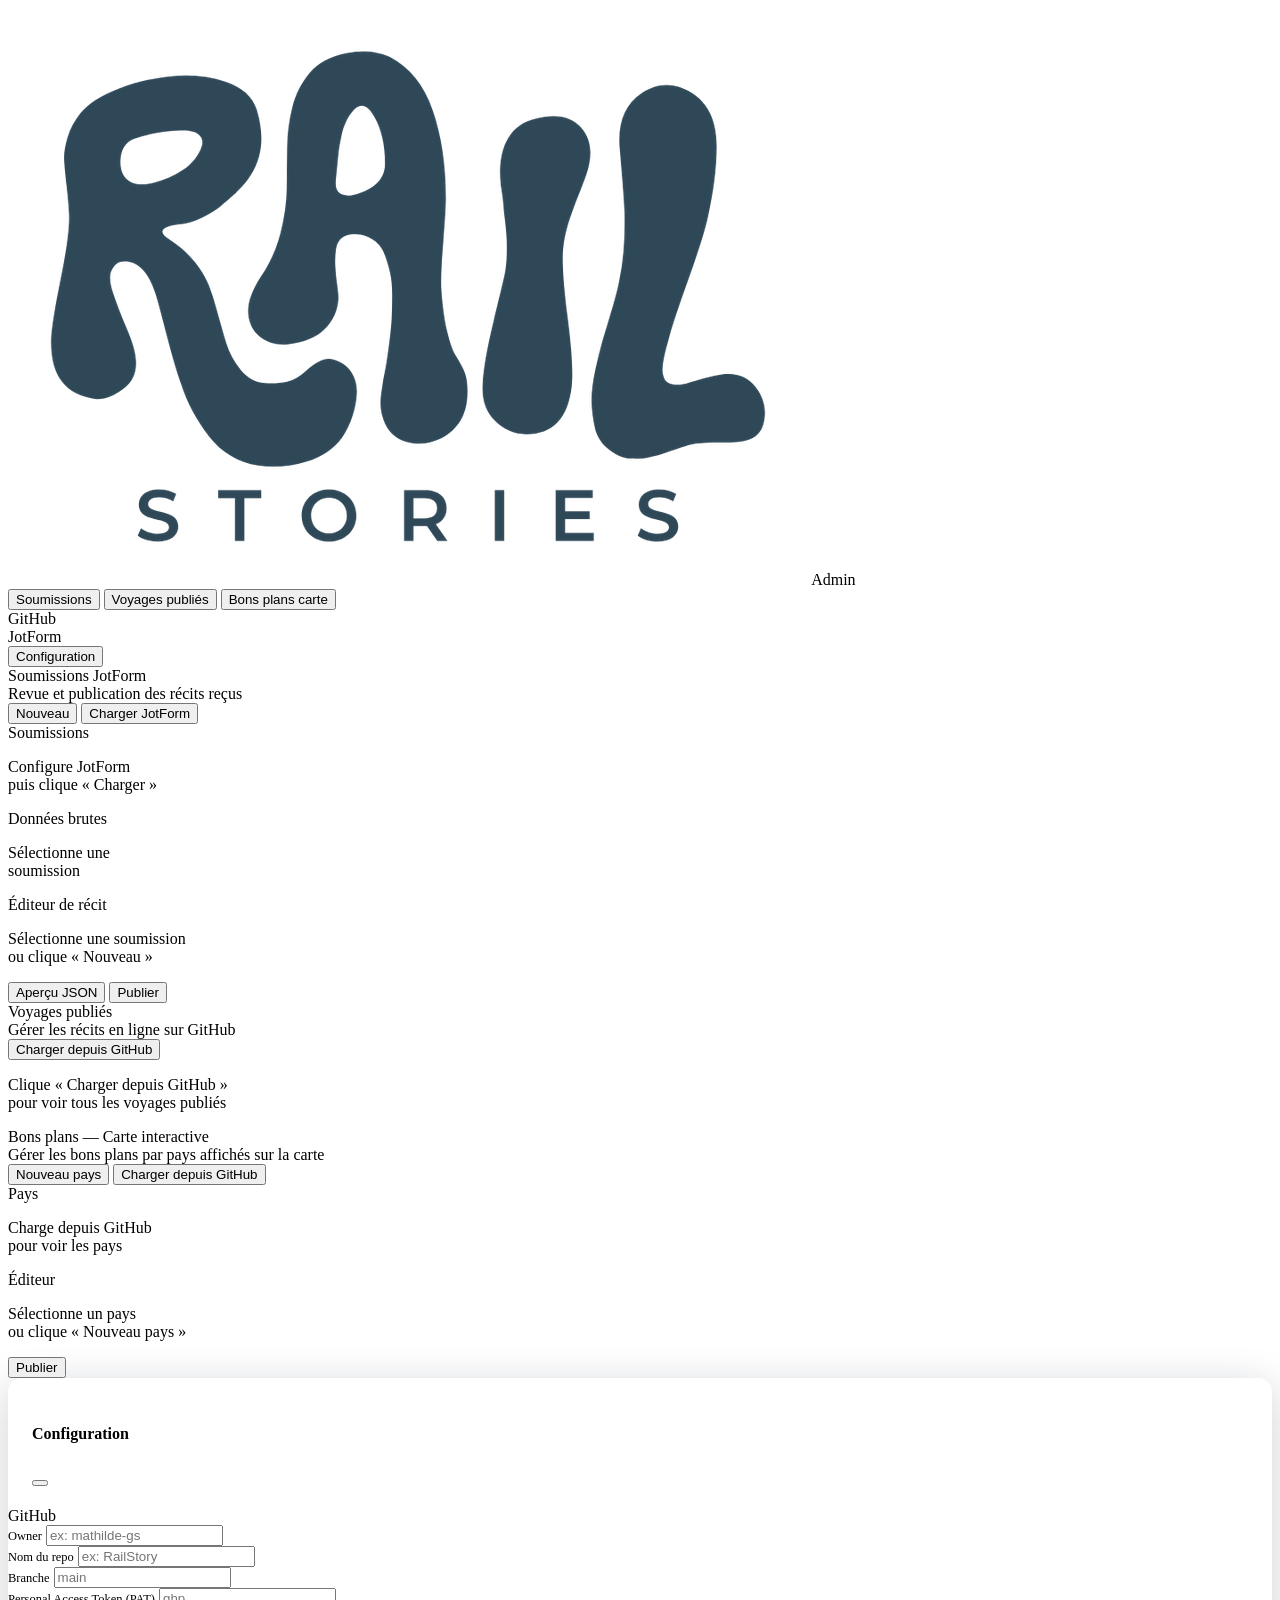
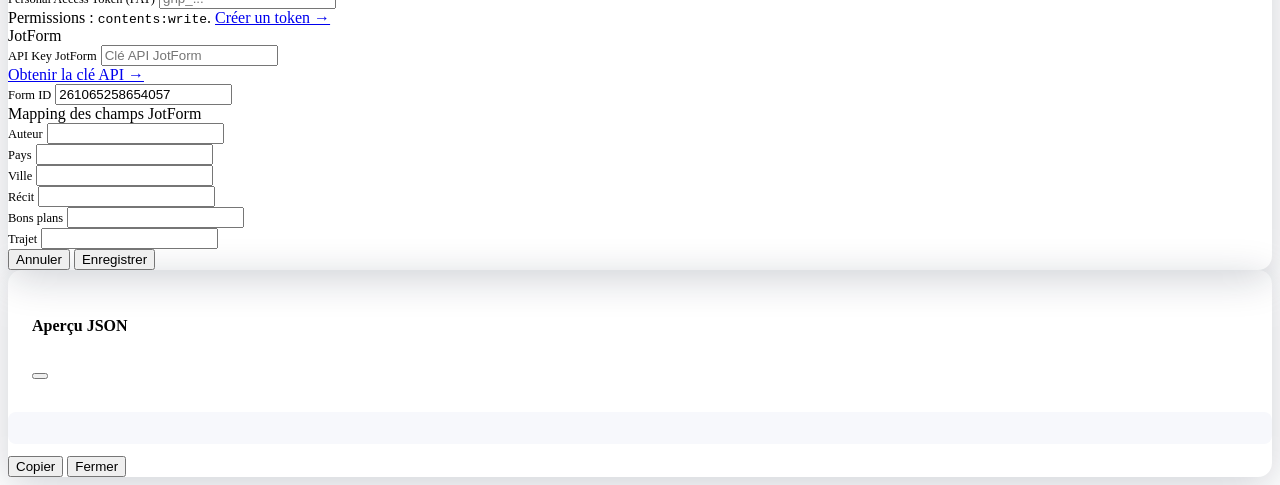
<file: admin.html>
<!DOCTYPE html>
<html lang="fr">
<head>
  <meta charset="UTF-8" />
  <meta name="viewport" content="width=device-width, initial-scale=1.0" />
  <script>
    (function() {
      const HASH = '5f51967664c781a6d0b91a5c40d7a5bd313960a070b3fde20783b32b8f7fb2fe';
      async function check() {
        if (sessionStorage.getItem('rs_admin_ok') === '1') return;
        const pwd = prompt('Mot de passe :');
        if (!pwd) { document.documentElement.innerHTML = ''; return; }
        const buf = await crypto.subtle.digest('SHA-256', new TextEncoder().encode(pwd));
        const hash = Array.from(new Uint8Array(buf)).map(b => b.toString(16).padStart(2,'0')).join('');
        if (hash === HASH) {
          sessionStorage.setItem('rs_admin_ok', '1');
        } else {
          document.documentElement.innerHTML = '<body style="font-family:sans-serif;text-align:center;padding:4rem"><h2>Accès refusé</h2></body>';
        }
      }
      check();
    })();
  </script>
  <title>Rail Stories — Admin</title>
  <link rel="icon" type="image/x-icon" href="favicon.ico" />
  <link rel="icon" type="image/png" sizes="32x32" href="favicon-32x32.png" />
  <link href="https://cdn.jsdelivr.net/npm/bootstrap@5.3.3/dist/css/bootstrap.min.css" rel="stylesheet" />
  <link href="https://cdn.jsdelivr.net/npm/bootstrap-icons@1.11.3/font/bootstrap-icons.min.css" rel="stylesheet" />
  <style>
    :root {
      --sidebar-w: 230px;
      --sidebar-bg: #0f1a30;
      --accent: #10318f;
      --accent-hover: #0d2676;
      --accent-light: #eef2ff;
      --navy: #1c2d52;
      --border: #e8eaf2;
      --bg: #f2f4f9;
      --text: #1c2d52;
      --muted: #7a84a0;
      --panel-shadow: 0 1px 2px rgba(15,26,48,0.06), 0 4px 16px rgba(15,26,48,0.07);
    }

    *, *::before, *::after { box-sizing: border-box; }
    html, body { height: 100%; margin: 0; padding: 0; overflow: hidden; }
    body { display: flex; font-family: -apple-system, BlinkMacSystemFont, 'Segoe UI', system-ui, sans-serif; font-size: 0.875rem; background: var(--bg); color: var(--text); }

    /* ── SIDEBAR ── */
    .rs-sidebar {
      width: var(--sidebar-w);
      flex-shrink: 0;
      background: var(--sidebar-bg);
      display: flex;
      flex-direction: column;
      overflow: hidden;
    }
    .rs-sidebar-logo {
      padding: 1.25rem 1.25rem 1.1rem;
      display: flex;
      align-items: center;
      gap: 0.6rem;
      border-bottom: 1px solid rgba(255,255,255,0.07);
    }
    .rs-sidebar-logo img { height: 28px; filter: brightness(0) invert(1); display: block; }
    .rs-logo-badge {
      font-size: 0.6rem;
      font-weight: 800;
      letter-spacing: 0.1em;
      text-transform: uppercase;
      color: rgba(255,255,255,0.55);
      background: rgba(255,255,255,0.1);
      border-radius: 4px;
      padding: 2px 6px;
      white-space: nowrap;
    }
    .rs-sidebar-nav {
      flex: 1;
      padding: 0.85rem 0.75rem;
      display: flex;
      flex-direction: column;
      gap: 2px;
    }
    .rs-nav-item {
      background: none;
      border: none;
      width: 100%;
      text-align: left;
      display: flex;
      align-items: center;
      gap: 0.7rem;
      color: rgba(255,255,255,0.5);
      padding: 0.55rem 0.85rem;
      border-radius: 8px;
      font-size: 0.84rem;
      font-weight: 500;
      cursor: pointer;
      transition: background 0.12s, color 0.12s;
      line-height: 1.3;
    }
    .rs-nav-item i { font-size: 1rem; width: 1.1rem; flex-shrink: 0; }
    .rs-nav-item:hover { background: rgba(255,255,255,0.07); color: rgba(255,255,255,0.85); }
    .rs-nav-item.active { background: rgba(16,49,143,0.65); color: #fff; font-weight: 600; }
    .rs-nav-item .badge-count {
      margin-left: auto;
      font-size: 0.65rem;
      background: rgba(255,255,255,0.15);
      border-radius: 10px;
      padding: 1px 7px;
      font-weight: 600;
    }
    .rs-sidebar-divider { height: 1px; background: rgba(255,255,255,0.07); margin: 0.5rem 0.75rem; }
    .rs-sidebar-footer {
      padding: 1rem 1rem 1.1rem;
      border-top: 1px solid rgba(255,255,255,0.07);
      display: flex;
      flex-direction: column;
      gap: 0.55rem;
    }
    .rs-status-row {
      display: flex;
      align-items: center;
      gap: 0.5rem;
      font-size: 0.76rem;
      color: rgba(255,255,255,0.4);
    }
    .rs-dot {
      width: 7px; height: 7px;
      border-radius: 50%;
      background: rgba(255,255,255,0.2);
      flex-shrink: 0;
      transition: background 0.3s;
    }
    .rs-dot.ok  { background: #2ecc71; box-shadow: 0 0 5px #2ecc7180; }
    .rs-dot.err { background: #e74c3c; }
    .rs-config-btn {
      margin-top: 0.15rem;
      background: rgba(255,255,255,0.07);
      border: 1px solid rgba(255,255,255,0.1);
      color: rgba(255,255,255,0.6);
      border-radius: 8px;
      padding: 0.45rem 0.85rem;
      font-size: 0.78rem;
      cursor: pointer;
      display: flex;
      align-items: center;
      gap: 0.45rem;
      transition: all 0.15s;
      font-family: inherit;
    }
    .rs-config-btn:hover { background: rgba(255,255,255,0.13); color: rgba(255,255,255,0.9); }

    /* ── MAIN ── */
    .rs-main { flex: 1; display: flex; flex-direction: column; overflow: hidden; min-width: 0; }
    .rs-section { flex: 1; display: none; flex-direction: column; overflow: hidden; }
    .rs-section.active { display: flex; }

    /* Section header */
    .rs-section-bar {
      background: #fff;
      border-bottom: 1px solid var(--border);
      padding: 0.8rem 1.5rem;
      display: flex;
      align-items: center;
      gap: 0.75rem;
      flex-shrink: 0;
    }
    .rs-section-title { font-size: 0.95rem; font-weight: 700; color: var(--navy); }
    .rs-section-subtitle { font-size: 0.78rem; color: var(--muted); }

    /* Panels */
    .rs-body { flex: 1; overflow: hidden; padding: 1.25rem; }
    .rs-grid { display: flex; gap: 1rem; height: 100%; }
    .panel {
      background: #fff;
      border-radius: 12px;
      box-shadow: var(--panel-shadow);
      overflow: hidden;
      display: flex;
      flex-direction: column;
      min-width: 0;
    }
    .panel-sm { width: 260px; flex-shrink: 0; }
    .panel-md { width: 280px; flex-shrink: 0; }
    .panel-lg { flex: 1; }
    .panel-full { flex: 1; }
    .panel-scroll { flex: 1; overflow-y: auto; }
    .panel-hdr {
      padding: 0.85rem 1.1rem;
      border-bottom: 1px solid var(--border);
      font-weight: 700;
      font-size: 0.72rem;
      text-transform: uppercase;
      letter-spacing: 0.07em;
      color: var(--muted);
      display: flex;
      align-items: center;
      gap: 0.5rem;
      flex-shrink: 0;
    }
    .panel-hdr i { font-size: 0.9rem; }

    /* Submission list */
    .sub-item {
      padding: 0.8rem 1.1rem;
      border-bottom: 1px solid #f4f5f9;
      cursor: pointer;
      transition: background 0.1s;
    }
    .sub-item:hover { background: #f7f9ff; }
    .sub-item.active { background: var(--accent-light); box-shadow: inset 3px 0 0 var(--accent); }
    .sub-item-date { font-size: 0.7rem; color: #aaa; margin-bottom: 2px; }
    .sub-item-name { font-weight: 600; color: var(--navy); font-size: 0.84rem; }
    .sub-item-snippet { font-size: 0.76rem; color: #888; white-space: nowrap; overflow: hidden; text-overflow: ellipsis; margin-top: 2px; }

    /* Raw detail */
    .field-row { display: grid; grid-template-columns: 120px 1fr; align-items: start; gap: 0.3rem 0.6rem; margin-bottom: 0.5rem; }
    .field-label { font-size: 0.7rem; font-weight: 600; color: var(--muted); padding-top: 5px; text-align: right; }
    .field-val { font-size: 0.78rem; color: #222; background: #f7f8fc; border: 1px solid #e8eaf2; border-radius: 5px; padding: 3px 8px; word-break: break-word; }

    /* Editor */
    .ed-wrap { flex: 1; overflow-y: auto; padding: 1.1rem 1.25rem; }
    .section-sep {
      font-size: 0.68rem;
      font-weight: 800;
      text-transform: uppercase;
      letter-spacing: 0.1em;
      color: #b0b8d0;
      margin: 1.1rem 0 0.55rem;
      display: flex;
      align-items: center;
      gap: 0.5rem;
    }
    .section-sep::after { content: ''; flex: 1; height: 1px; background: var(--border); }
    .status-bar {
      flex-shrink: 0;
      background: #fff;
      border-top: 1px solid var(--border);
      padding: 0.65rem 1.25rem;
      display: flex;
      align-items: center;
      gap: 0.75rem;
    }

    /* City blocks */
    .city-block {
      background: #f8f9fd;
      border: 1px solid #e6e9f4;
      border-radius: 10px;
      padding: 0.85rem;
      margin-bottom: 0.5rem;
      position: relative;
    }
    .city-block .remove-city { position: absolute; top: 8px; right: 10px; background: none; border: none; cursor: pointer; color: #ccc; padding: 0; line-height: 1; font-size: 0.9rem; }
    .city-block .remove-city:hover { color: #e74c3c; }
    .icon-preview { display: inline-flex; align-items: center; justify-content: center; width: 30px; height: 30px; border-radius: 7px; background: var(--accent-light); font-size: 1rem; }
    .tip-list { display: flex; flex-direction: column; gap: 0.3rem; }
    .tip-item { display: flex; gap: 0.35rem; }
    .tip-item input { flex: 1; }

    /* Trips view */
    .trip-entry { border: 1px solid var(--border); border-radius: 10px; margin-bottom: 0.65rem; overflow: hidden; background: #fff; box-shadow: 0 1px 3px rgba(15,26,48,0.04); transition: box-shadow 0.15s; }
    .trip-entry:hover { box-shadow: 0 2px 10px rgba(15,26,48,0.1); }
    .trip-hdr { padding: 0.75rem 1rem; display: flex; align-items: center; gap: 0.6rem; }
    .trip-name { font-weight: 700; color: var(--navy); font-size: 0.9rem; }
    .trip-meta { font-size: 0.73rem; color: var(--muted); }
    .trip-author { font-size: 0.72rem; color: var(--accent); background: var(--accent-light); border-radius: 20px; padding: 1px 8px; white-space: nowrap; }
    .trip-cities { padding: 0.45rem 1rem 0.6rem; display: flex; flex-wrap: wrap; gap: 0.35rem; border-top: 1px solid #f0f2f8; }
    .trip-city-chip { background: #f0f4ff; color: var(--navy); border-radius: 6px; padding: 3px 10px; font-size: 0.76rem; font-weight: 500; }
    .trip-warning { font-size: 0.73rem; color: #9a6f00; padding: 0.35rem 1rem; background: #fffbef; border-top: 1px solid #f5e8b0; display: flex; align-items: flex-start; gap: 0.4rem; }

    /* Empty state */
    .empty-state { color: #bcc4d8; text-align: center; padding: 3rem 1rem; }
    .empty-state i { font-size: 2rem; display: block; margin-bottom: 0.6rem; }
    .empty-state p { font-size: 0.82rem; margin: 0; }

    /* Misc */
    .btn-xs { font-size: 0.72rem !important; padding: 0.2rem 0.6rem !important; border-radius: 6px !important; }
    textarea.auto-grow { resize: vertical; min-height: 80px; }
  </style>
</head>
<body>

<!-- ══════════════════════════════════════════════════════════════════
     SIDEBAR
══════════════════════════════════════════════════════════════════ -->
<aside class="rs-sidebar">
  <div class="rs-sidebar-logo">
    <img src="logo-blue.png" alt="Rail Stories">
    <span class="rs-logo-badge">Admin</span>
  </div>

  <nav class="rs-sidebar-nav">
    <button class="rs-nav-item active" data-section="soumissions">
      <i class="bi bi-inbox"></i>
      <span>Soumissions</span>
      <span class="badge-count" id="jf-count" style="display:none">0</span>
    </button>
    <button class="rs-nav-item" data-section="voyages">
      <i class="bi bi-globe-europe-africa"></i>
      <span>Voyages publiés</span>
    </button>
    <button class="rs-nav-item" data-section="bonsplans">
      <i class="bi bi-tag"></i>
      <span>Bons plans carte</span>
    </button>
  </nav>

  <div class="rs-sidebar-footer">
    <div class="rs-status-row">
      <span class="rs-dot" id="gh-dot"></span>
      <span>GitHub</span>
    </div>
    <div class="rs-status-row">
      <span class="rs-dot" id="jf-dot"></span>
      <span>JotForm</span>
    </div>
    <button class="rs-config-btn" data-bs-toggle="modal" data-bs-target="#settingsModal">
      <i class="bi bi-gear-fill"></i> Configuration
    </button>
  </div>
</aside>

<!-- ══════════════════════════════════════════════════════════════════
     MAIN
══════════════════════════════════════════════════════════════════ -->
<main class="rs-main">

  <!-- ── SECTION: Soumissions ── -->
  <div class="rs-section active" id="section-soumissions">
    <div class="rs-section-bar">
      <div>
        <div class="rs-section-title">Soumissions JotForm</div>
        <div class="rs-section-subtitle">Revue et publication des récits reçus</div>
      </div>
      <div class="ms-auto d-flex gap-2">
        <button class="btn btn-sm btn-outline-secondary" id="btn-new">
          <i class="bi bi-plus-lg me-1"></i>Nouveau
        </button>
        <button class="btn btn-sm btn-primary" id="btn-load-jf">
          <i class="bi bi-arrow-clockwise me-1"></i>Charger JotForm
        </button>
      </div>
    </div>

    <div class="rs-body">
      <div class="rs-grid">

        <!-- JotForm list -->
        <div class="panel panel-sm">
          <div class="panel-hdr"><i class="bi bi-inbox"></i> Soumissions</div>
          <div class="panel-scroll" id="sub-list">
            <div class="empty-state"><i class="bi bi-cloud-download"></i><p>Configure JotForm<br>puis clique « Charger »</p></div>
          </div>
        </div>

        <!-- Raw detail -->
        <div class="panel panel-md">
          <div class="panel-hdr"><i class="bi bi-card-text"></i> Données brutes</div>
          <div class="panel-scroll" id="raw-detail">
            <div class="empty-state"><i class="bi bi-cursor"></i><p>Sélectionne une<br>soumission</p></div>
          </div>
        </div>

        <!-- Editor -->
        <div class="panel panel-lg" style="min-width:0">
          <div class="panel-hdr"><i class="bi bi-pencil-square"></i> Éditeur de récit</div>
          <div class="ed-wrap" id="editor-area">
            <div class="empty-state"><i class="bi bi-map"></i><p>Sélectionne une soumission<br>ou clique « Nouveau »</p></div>
          </div>
          <div class="status-bar d-none" id="editor-statusbar">
            <span id="save-msg" class="text-muted" style="font-size:0.78rem"></span>
            <div class="ms-auto d-flex gap-2">
              <button class="btn btn-sm btn-outline-secondary" id="btn-preview">
                <i class="bi bi-eye me-1"></i>Aperçu JSON
              </button>
              <button class="btn btn-sm btn-success" id="btn-publish">
                <i class="bi bi-cloud-arrow-up me-1"></i>Publier
              </button>
            </div>
          </div>
        </div>

      </div>
    </div>
  </div>

  <!-- ── SECTION: Voyages ── -->
  <div class="rs-section" id="section-voyages">
    <div class="rs-section-bar">
      <div>
        <div class="rs-section-title">Voyages publiés</div>
        <div class="rs-section-subtitle">Gérer les récits en ligne sur GitHub</div>
      </div>
      <div class="ms-auto">
        <button class="btn btn-sm btn-primary" id="btn-load-trips">
          <i class="bi bi-arrow-clockwise me-1"></i>Charger depuis GitHub
        </button>
      </div>
    </div>

    <div class="rs-body" style="overflow-y:auto">
      <div id="trips-list">
        <div class="empty-state"><i class="bi bi-cloud-download"></i><p>Clique « Charger depuis GitHub »<br>pour voir tous les voyages publiés</p></div>
      </div>
    </div>
  </div>

  <!-- ── SECTION: Bons plans ── -->
  <div class="rs-section" id="section-bonsplans">
    <div class="rs-section-bar">
      <div>
        <div class="rs-section-title">Bons plans — Carte interactive</div>
        <div class="rs-section-subtitle">Gérer les bons plans par pays affichés sur la carte</div>
      </div>
      <div class="ms-auto d-flex gap-2">
        <button class="btn btn-sm btn-outline-secondary" id="btn-bp-new">
          <i class="bi bi-plus-lg me-1"></i>Nouveau pays
        </button>
        <button class="btn btn-sm btn-primary" id="btn-load-bp">
          <i class="bi bi-arrow-clockwise me-1"></i>Charger depuis GitHub
        </button>
      </div>
    </div>

    <div class="rs-body">
      <div class="rs-grid">

        <!-- Country list -->
        <div class="panel panel-sm">
          <div class="panel-hdr"><i class="bi bi-list-ul"></i> Pays</div>
          <div class="panel-scroll" id="bp-country-list">
            <div class="empty-state"><i class="bi bi-cloud-download"></i><p>Charge depuis GitHub<br>pour voir les pays</p></div>
          </div>
        </div>

        <!-- Bon plan editor -->
        <div class="panel panel-lg" style="min-width:0">
          <div class="panel-hdr"><i class="bi bi-pencil-square"></i> Éditeur</div>
          <div class="ed-wrap" id="bp-editor-area">
            <div class="empty-state"><i class="bi bi-cursor"></i><p>Sélectionne un pays<br>ou clique « Nouveau pays »</p></div>
          </div>
          <div class="status-bar d-none" id="bp-statusbar">
            <span id="bp-msg" class="text-muted" style="font-size:0.78rem"></span>
            <div class="ms-auto">
              <button class="btn btn-sm btn-success" id="btn-bp-publish">
                <i class="bi bi-cloud-arrow-up me-1"></i>Publier
              </button>
            </div>
          </div>
        </div>

      </div>
    </div>
  </div>

</main>

<!-- ══════════════════════════════════════════════════════════════════
     SETTINGS MODAL
══════════════════════════════════════════════════════════════════ -->
<div class="modal fade" id="settingsModal" tabindex="-1">
  <div class="modal-dialog modal-lg">
    <div class="modal-content" style="border-radius:14px;border:none;box-shadow:0 8px 40px rgba(15,26,48,0.2)">
      <div class="modal-header" style="border-bottom:1px solid var(--border);padding:1.25rem 1.5rem">
        <h5 class="modal-title fw-bold" style="font-size:1rem">Configuration</h5>
        <button type="button" class="btn-close" data-bs-dismiss="modal"></button>
      </div>
      <div class="modal-body p-4">
        <div class="row g-3">
          <div class="col-12"><div class="section-sep">GitHub</div></div>
          <div class="col-md-4">
            <label class="form-label fw-semibold" style="font-size:0.78rem">Owner</label>
            <input type="text" class="form-control form-control-sm" id="cfg-gh-owner" placeholder="ex: mathilde-gs">
          </div>
          <div class="col-md-4">
            <label class="form-label fw-semibold" style="font-size:0.78rem">Nom du repo</label>
            <input type="text" class="form-control form-control-sm" id="cfg-gh-repo" placeholder="ex: RailStory">
          </div>
          <div class="col-md-4">
            <label class="form-label fw-semibold" style="font-size:0.78rem">Branche</label>
            <input type="text" class="form-control form-control-sm" id="cfg-gh-branch" placeholder="main">
          </div>
          <div class="col-12">
            <label class="form-label fw-semibold" style="font-size:0.78rem">Personal Access Token (PAT)</label>
            <input type="password" class="form-control form-control-sm" id="cfg-gh-pat" placeholder="ghp_...">
            <div class="form-text">Permissions : <code>contents:write</code>. <a href="https://github.com/settings/tokens/new" target="_blank">Créer un token →</a></div>
          </div>
          <div class="col-12"><div class="section-sep">JotForm</div></div>
          <div class="col-md-6">
            <label class="form-label fw-semibold" style="font-size:0.78rem">API Key JotForm</label>
            <input type="password" class="form-control form-control-sm" id="cfg-jf-key" placeholder="Clé API JotForm">
            <div class="form-text"><a href="https://www.jotform.com/myaccount/api" target="_blank">Obtenir la clé API →</a></div>
          </div>
          <div class="col-md-6">
            <label class="form-label fw-semibold" style="font-size:0.78rem">Form ID</label>
            <input type="text" class="form-control form-control-sm" id="cfg-jf-formid" value="261065258654057">
          </div>
          <div class="col-12"><div class="section-sep">Mapping des champs JotForm</div></div>
          <div class="col-md-4">
            <label class="form-label fw-semibold" style="font-size:0.78rem">Auteur</label>
            <input type="text" class="form-control form-control-sm" id="map-author">
          </div>
          <div class="col-md-4">
            <label class="form-label fw-semibold" style="font-size:0.78rem">Pays</label>
            <input type="text" class="form-control form-control-sm" id="map-country">
          </div>
          <div class="col-md-4">
            <label class="form-label fw-semibold" style="font-size:0.78rem">Ville</label>
            <input type="text" class="form-control form-control-sm" id="map-city">
          </div>
          <div class="col-md-4">
            <label class="form-label fw-semibold" style="font-size:0.78rem">Récit</label>
            <input type="text" class="form-control form-control-sm" id="map-narrative">
          </div>
          <div class="col-md-4">
            <label class="form-label fw-semibold" style="font-size:0.78rem">Bons plans</label>
            <input type="text" class="form-control form-control-sm" id="map-tips">
          </div>
          <div class="col-md-4">
            <label class="form-label fw-semibold" style="font-size:0.78rem">Trajet</label>
            <input type="text" class="form-control form-control-sm" id="map-route">
          </div>
        </div>
      </div>
      <div class="modal-footer" style="border-top:1px solid var(--border)">
        <button class="btn btn-secondary" data-bs-dismiss="modal">Annuler</button>
        <button class="btn btn-primary" id="btn-save-config">Enregistrer</button>
      </div>
    </div>
  </div>
</div>

<!-- ══════════════════════════════════════════════════════════════════
     PREVIEW MODAL
══════════════════════════════════════════════════════════════════ -->
<div class="modal fade" id="previewModal" tabindex="-1">
  <div class="modal-dialog modal-lg">
    <div class="modal-content" style="border-radius:14px;border:none;box-shadow:0 8px 40px rgba(15,26,48,0.2)">
      <div class="modal-header" style="border-bottom:1px solid var(--border);padding:1.25rem 1.5rem">
        <h5 class="modal-title fw-bold" style="font-size:1rem">Aperçu JSON</h5>
        <button type="button" class="btn-close" data-bs-dismiss="modal"></button>
      </div>
      <div class="modal-body p-3">
        <pre id="json-preview" style="font-size:0.76rem;background:#f7f8fc;border-radius:8px;padding:1rem;overflow:auto;max-height:65vh;border:1px solid var(--border)"></pre>
      </div>
      <div class="modal-footer" style="border-top:1px solid var(--border)">
        <button class="btn btn-outline-secondary" id="btn-copy-json"><i class="bi bi-clipboard me-1"></i>Copier</button>
        <button class="btn btn-secondary" data-bs-dismiss="modal">Fermer</button>
      </div>
    </div>
  </div>
</div>

<script src="https://cdn.jsdelivr.net/npm/bootstrap@5.3.3/dist/js/bootstrap.bundle.min.js"></script>
<script>
// ─── NAVIGATION ────────────────────────────────────────────────────────────
document.querySelectorAll('.rs-nav-item[data-section]').forEach(btn => {
  btn.addEventListener('click', () => {
    document.querySelectorAll('.rs-nav-item').forEach(b => b.classList.remove('active'));
    btn.classList.add('active');
    document.querySelectorAll('.rs-section').forEach(s => s.classList.remove('active'));
    document.getElementById('section-' + btn.dataset.section).classList.add('active');
    if (btn.dataset.section === 'voyages' && !cachedTrips) loadTripsFromGitHub();
    if (btn.dataset.section === 'bonsplans' && !cachedBonsPlans) document.getElementById('btn-load-bp').click();
  });
});

// ─── CONFIG ────────────────────────────────────────────────────────────────
const CFG_KEY = 'rs_admin_cfg_v1';

const COUNTRY_NAMES_FR = {
  // Europe
  '8':'Albanie','20':'Andorre','40':'Autriche','31':'Azerbaïdjan',
  '56':'Belgique','70':'Bosnie-Herzégovine','100':'Bulgarie','191':'Croatie',
  '196':'Chypre','203':'Tchéquie','208':'Danemark','233':'Estonie',
  '246':'Finlande','250':'France','268':'Géorgie','276':'Allemagne',
  '300':'Grèce','348':'Hongrie','352':'Islande','372':'Irlande',
  '380':'Italie','383':'Kosovo','428':'Lettonie','438':'Liechtenstein',
  '440':'Lituanie','442':'Luxembourg','470':'Malte','498':'Moldavie',
  '492':'Monaco','807':'Macédoine du Nord','499':'Monténégro','528':'Pays-Bas',
  '578':'Norvège','616':'Pologne','620':'Portugal','642':'Roumanie',
  '643':'Russie','674':'Saint-Marin','688':'Serbie','703':'Slovaquie',
  '705':'Slovénie','724':'Espagne','752':'Suède','756':'Suisse',
  '792':'Turquie','804':'Ukraine','826':'Royaume-Uni','51':'Arménie',
  '112':'Biélorussie',
  // Afrique
  '12':'Algérie','24':'Angola','204':'Bénin','72':'Botswana',
  '854':'Burkina Faso','108':'Burundi','132':'Cabo Verde','120':'Cameroun',
  '140':'Rép. centrafricaine','148':'Tchad','174':'Comores',
  '180':'Congo (RDC)','178':'Congo','384':'Côte d\'Ivoire','262':'Djibouti',
  '818':'Égypte','232':'Érythrée','231':'Éthiopie','266':'Gabon',
  '270':'Gambie','288':'Ghana','324':'Guinée','624':'Guinée-Bissau',
  '226':'Guinée équatoriale','404':'Kenya','426':'Lesotho','430':'Libéria',
  '434':'Libye','450':'Madagascar','454':'Malawi','466':'Mali',
  '478':'Mauritanie','480':'Maurice','504':'Maroc','508':'Mozambique',
  '516':'Namibie','562':'Niger','566':'Nigéria','646':'Rwanda',
  '678':'São Tomé-et-Príncipe','686':'Sénégal','694':'Sierra Leone',
  '706':'Somalie','710':'Afrique du Sud','728':'Soudan du Sud','729':'Soudan',
  '748':'Eswatini','834':'Tanzanie','768':'Togo','788':'Tunisie',
  '800':'Ouganda','894':'Zambie','716':'Zimbabwe',
  // Amériques
  '28':'Antigua-et-Barbuda','32':'Argentine','44':'Bahamas','52':'Barbade',
  '84':'Belize','68':'Bolivie','76':'Brésil','124':'Canada',
  '152':'Chili','170':'Colombie','188':'Costa Rica','192':'Cuba',
  '214':'Rép. dominicaine','218':'Équateur','222':'El Salvador',
  '308':'Grenade','320':'Guatemala','328':'Guyana','332':'Haïti',
  '340':'Honduras','388':'Jamaïque','484':'Mexique','558':'Nicaragua',
  '591':'Panama','600':'Paraguay','604':'Pérou','659':'Saint-Kitts-et-Névis',
  '662':'Sainte-Lucie','670':'Saint-Vincent-et-les-Grenadines',
  '740':'Suriname','780':'Trinité-et-Tobago','840':'États-Unis',
  '858':'Uruguay','862':'Venezuela',
  // Asie
  '4':'Afghanistan','50':'Bangladesh','64':'Bhoutan','96':'Brunéi',
  '116':'Cambodge','156':'Chine','356':'Inde','360':'Indonésie',
  '364':'Iran','368':'Irak','376':'Israël','392':'Japon',
  '400':'Jordanie','398':'Kazakhstan','408':'Corée du Nord','410':'Corée du Sud',
  '414':'Koweït','417':'Kirghizistan','418':'Laos','422':'Liban',
  '458':'Malaisie','462':'Maldives','496':'Mongolie','104':'Myanmar',
  '524':'Népal','512':'Oman','586':'Pakistan','608':'Philippines',
  '634':'Qatar','682':'Arabie saoudite','702':'Singapour','144':'Sri Lanka',
  '760':'Syrie','762':'Tadjikistan','764':'Thaïlande','626':'Timor-Leste',
  '795':'Turkménistan','784':'Émirats arabes unis','860':'Ouzbékistan',
  '704':'Viêt Nam','887':'Yémen',
  // Océanie
  '36':'Australie','242':'Fidji','296':'Kiribati','584':'Îles Marshall',
  '583':'Micronésie','520':'Nauru','554':'Nouvelle-Zélande','585':'Palaos',
  '598':'Papouasie-Nouvelle-Guinée','882':'Samoa','90':'Îles Salomon',
  '776':'Tonga','798':'Tuvalu','548':'Vanuatu',
};

function loadCfg() {
  try { return JSON.parse(localStorage.getItem(CFG_KEY)) || {}; } catch { return {}; }
}
function saveCfg(cfg) { localStorage.setItem(CFG_KEY, JSON.stringify(cfg)); }

function fillSettingsForm() {
  const cfg = loadCfg();
  document.getElementById('cfg-gh-owner').value  = cfg.ghOwner  || 'alexandrequ';
  document.getElementById('cfg-gh-repo').value   = cfg.ghRepo   || 'train';
  document.getElementById('cfg-gh-branch').value = cfg.ghBranch || 'main';
  document.getElementById('cfg-gh-pat').value    = cfg.ghPat    || '';
  document.getElementById('cfg-jf-key').value    = cfg.jfKey    || '';
  document.getElementById('cfg-jf-formid').value = cfg.jfFormId || '261065258654057';
  document.getElementById('map-author').value    = cfg.mapAuthor    || '';
  document.getElementById('map-country').value   = cfg.mapCountry   || '';
  document.getElementById('map-city').value      = cfg.mapCity      || '';
  document.getElementById('map-narrative').value = cfg.mapNarrative || '';
  document.getElementById('map-tips').value      = cfg.mapTips      || '';
  document.getElementById('map-route').value     = cfg.mapRoute     || '';
}

document.getElementById('btn-save-config').addEventListener('click', () => {
  const cfg = {
    ghOwner:      document.getElementById('cfg-gh-owner').value.trim(),
    ghRepo:       document.getElementById('cfg-gh-repo').value.trim(),
    ghBranch:     document.getElementById('cfg-gh-branch').value.trim() || 'main',
    ghPat:        document.getElementById('cfg-gh-pat').value.trim(),
    jfKey:        document.getElementById('cfg-jf-key').value.trim(),
    jfFormId:     document.getElementById('cfg-jf-formid').value.trim(),
    mapAuthor:    document.getElementById('map-author').value.trim(),
    mapCountry:   document.getElementById('map-country').value.trim(),
    mapCity:      document.getElementById('map-city').value.trim(),
    mapNarrative: document.getElementById('map-narrative').value.trim(),
    mapTips:      document.getElementById('map-tips').value.trim(),
    mapRoute:     document.getElementById('map-route').value.trim(),
  };
  saveCfg(cfg);
  bootstrap.Modal.getInstance(document.getElementById('settingsModal')).hide();
  updateStatusDots();
  setMsg('Config enregistrée ✓', 'success');
});

document.getElementById('settingsModal').addEventListener('show.bs.modal', fillSettingsForm);

function updateStatusDots() {
  const cfg = loadCfg();
  document.getElementById('gh-dot').className = 'rs-dot ' + (cfg.ghOwner && cfg.ghRepo && cfg.ghPat ? 'ok' : '');
  document.getElementById('jf-dot').className = 'rs-dot ' + (cfg.jfKey ? 'ok' : '');
}
updateStatusDots();

// ─── GITHUB HELPERS ────────────────────────────────────────────────────────
function ghDecode(b64) {
  const bytes = Uint8Array.from(atob(b64.replace(/\n/g, '')), c => c.charCodeAt(0));
  return JSON.parse(new TextDecoder('utf-8').decode(bytes));
}
function ghEncode(obj) {
  const bytes = new TextEncoder().encode(JSON.stringify(obj, null, 2));
  return btoa(String.fromCharCode.apply(null, bytes));
}

function ghHeaders() {
  const cfg = loadCfg();
  return { headers: { Authorization: `token ${cfg.ghPat}`, 'Content-Type': 'application/json' }, cfg };
}

async function ghGetFile(path) {
  const { headers, cfg } = ghHeaders();
  const url = `https://api.github.com/repos/${cfg.ghOwner}/${cfg.ghRepo}/contents/${path}?ref=${cfg.ghBranch}`;
  const res = await fetch(url, { headers });
  if (res.status === 404) return { sha: null, data: null, headers, cfg };
  if (!res.ok) throw new Error(`GitHub GET ${path}: ${res.status}`);
  const json = await res.json();
  return { sha: json.sha, data: ghDecode(json.content), headers, cfg };
}

async function ghPutFile(path, data, sha, message) {
  const { headers, cfg } = ghHeaders();
  const url = `https://api.github.com/repos/${cfg.ghOwner}/${cfg.ghRepo}/contents/${path}`;
  const body = { message, content: ghEncode(data), branch: cfg.ghBranch };
  if (sha) body.sha = sha;
  const res = await fetch(url, { method: 'PUT', headers, body: JSON.stringify(body) });
  if (!res.ok) throw new Error(`GitHub PUT ${path}: ${res.status}`);
}

async function ghPutImage(path, base64Content, message) {
  const { headers, cfg } = ghHeaders();
  const url = `https://api.github.com/repos/${cfg.ghOwner}/${cfg.ghRepo}/contents/${path}`;
  const res = await fetch(url, { method: 'PUT', headers, body: JSON.stringify({ message, content: base64Content, branch: cfg.ghBranch }) });
  if (!res.ok) throw new Error(`GitHub PUT ${path}: ${res.status}`);
}

function photoPreviewUrl(path) {
  const cfg = loadCfg();
  return `https://raw.githubusercontent.com/${cfg.ghOwner}/${cfg.ghRepo}/${cfg.ghBranch || 'main'}/${path}`;
}

function photoThumbHTML(path) {
  return `<div class="photo-thumb" data-photo-path="${path}" style="position:relative;display:inline-block;flex-shrink:0">
    <img src="${photoPreviewUrl(path)}" style="width:80px;height:60px;object-fit:cover;border-radius:6px;display:block">
    <button type="button" class="remove-photo" style="position:absolute;top:-6px;right:-6px;width:20px;height:20px;padding:0;font-size:0.65rem;line-height:1;border-radius:50%;background:#dc3545;color:#fff;border:none;cursor:pointer">×</button>
  </div>`;
}

function bindPhotoRemoveEvents() {
  document.querySelectorAll('.remove-photo').forEach(btn => {
    btn.onclick = () => btn.closest('.photo-thumb').remove();
  });
}

async function ghGetStories() {
  const { sha: idxSha, data: codes } = await ghGetFile('stories/index.json');
  if (!codes) return { stories: {}, indexSha: null, indexCodes: [] };
  const entries = await Promise.all(
    codes.map(code => ghGetFile(`stories/${code}.json`).then(({ data }) => [code, data]).catch(() => null))
  );
  const stories = Object.fromEntries(entries.filter(Boolean).filter(([,d]) => d));
  return { stories, indexSha: idxSha, indexCodes: codes };
}

async function ghPutStory(countryId, entry, isNew, indexSha, indexCodes) {
  const { sha: storySha } = await ghGetFile(`stories/${countryId}.json`);
  await ghPutFile(`stories/${countryId}.json`, entry, storySha, `${isNew ? 'Add' : 'Update'} story: ${entry.name || countryId}`);
  if (isNew) {
    const newCodes = [...new Set([...indexCodes, countryId])].sort((a,b) => Number(a)-Number(b));
    await ghPutFile('stories/index.json', newCodes, indexSha, `Update stories index`);
  }
}

async function ghDeleteStory(countryId, name, indexSha, indexCodes) {
  const { sha } = await ghGetFile(`stories/${countryId}.json`);
  if (sha) {
    const { headers, cfg } = ghHeaders();
    await fetch(`https://api.github.com/repos/${cfg.ghOwner}/${cfg.ghRepo}/contents/stories/${countryId}.json`, {
      method: 'DELETE', headers,
      body: JSON.stringify({ message: `Remove story: ${name}`, sha, branch: cfg.ghBranch })
    });
  }
  const newCodes = indexCodes.filter(c => c !== countryId);
  await ghPutFile('stories/index.json', newCodes, indexSha, `Remove ${countryId} from stories index`);
}

// ─── JOTFORM ───────────────────────────────────────────────────────────────
let currentSubs = [];

document.getElementById('btn-load-jf').addEventListener('click', loadJotForm);

async function loadJotForm() {
  const cfg = loadCfg();
  if (!cfg.jfKey) { alert('Configure ta clé API JotForm d\'abord.'); return; }
  const btn = document.getElementById('btn-load-jf');
  btn.disabled = true;
  btn.innerHTML = '<span class="spinner-border spinner-border-sm me-1"></span>Chargement…';
  try {
    const url = `https://api.jotform.com/form/${cfg.jfFormId}/submissions?apiKey=${cfg.jfKey}&limit=50&orderby=created_at,DESC`;
    const data = await fetch(url).then(r => r.json());
    if (data.responseCode !== 200) throw new Error(data.message || 'Erreur JotForm');
    currentSubs = (data.content || []).filter(s => s.status !== 'DELETED');
    document.getElementById('jf-dot').className = 'rs-dot ok';
    const badge = document.getElementById('jf-count');
    badge.textContent = currentSubs.length;
    badge.style.display = currentSubs.length ? '' : 'none';
    renderSubList();
    setMsg(`${currentSubs.length} soumission(s) chargée(s)`, 'success');
  } catch (e) {
    document.getElementById('jf-dot').className = 'rs-dot err';
    setMsg('Erreur JotForm : ' + e.message, 'danger');
  } finally {
    btn.disabled = false;
    btn.innerHTML = '<i class="bi bi-arrow-clockwise me-1"></i>Charger JotForm';
  }
}

function renderSubList() {
  const el = document.getElementById('sub-list');
  if (!currentSubs.length) {
    el.innerHTML = '<div class="empty-state"><i class="bi bi-inbox"></i><p>Aucune soumission</p></div>';
    return;
  }
  el.innerHTML = currentSubs.map((s, i) => {
    const date = new Date(s.created_at).toLocaleDateString('fr-FR', { day:'2-digit', month:'short', year:'numeric' });
    const answers = Object.values(s.answers || {});
    const first = answers.find(a => a.answer && typeof a.answer === 'string')?.answer || '';
    return `<div class="sub-item" data-idx="${i}">
      <div class="sub-item-date">${date} · #${s.id}</div>
      <div class="sub-item-name">${s.ip || 'Soumission'}</div>
      <div class="sub-item-snippet">${first.substring(0, 60)}</div>
    </div>`;
  }).join('');
  el.querySelectorAll('.sub-item').forEach(el => {
    el.addEventListener('click', () => selectSub(parseInt(el.dataset.idx)));
  });
}

function selectSub(idx) {
  document.querySelectorAll('.sub-item').forEach((el, i) => el.classList.toggle('active', i === idx));
  renderRawDetail(currentSubs[idx]);
  populateEditorFromSub(currentSubs[idx]);
}

function renderRawDetail(sub) {
  const el = document.getElementById('raw-detail');
  if (!sub) { el.innerHTML = ''; return; }
  const date = new Date(sub.created_at).toLocaleString('fr-FR');
  let html = `<div class="p-3"><div class="mb-2" style="font-size:0.7rem;color:#aaa">ID: ${sub.id} · ${date}</div>`;
  for (const a of Object.values(sub.answers || {})) {
    if (!a.answer) continue;
    const val = typeof a.answer === 'object' ? JSON.stringify(a.answer) : String(a.answer);
    html += `<div class="field-row">
      <div class="field-label">${a.name || a.type}</div>
      <div class="field-val">${val.replace(/\n/g,'<br>')}</div>
    </div>`;
  }
  el.innerHTML = html + '</div>';
}

// ─── EDITOR ────────────────────────────────────────────────────────────────
const ICONS = [
  { icon: 'bi-train-front-fill', label: 'Train' },
  { icon: 'bi-water',            label: 'Mer/Lac' },
  { icon: 'bi-sun-fill',         label: 'Soleil' },
  { icon: 'bi-snow',             label: 'Hiver' },
  { icon: 'bi-bicycle',          label: 'Vélo' },
  { icon: 'bi-buildings',        label: 'Ville' },
  { icon: 'bi-bank',             label: 'Histoire' },
  { icon: 'bi-palette-fill',     label: 'Art' },
  { icon: 'bi-cup-hot-fill',     label: 'Café' },
  { icon: 'bi-gem',              label: 'Joyau' },
  { icon: 'bi-brightness-high-fill', label: 'Chaleur' },
  { icon: 'bi-tree-fill',        label: 'Nature' },
  { icon: 'bi-music-note-beamed', label: 'Musique' },
  { icon: 'bi-camera-fill',      label: 'Photo' },
  { icon: 'bi-snow2',            label: 'Neige' },
];
const COLORS = [
  { hex: '#5aa8cc', label: 'Bleu ciel' },
  { hex: '#c8960c', label: 'Or' },
  { hex: '#b83060', label: 'Rose' },
  { hex: '#1c2d52', label: 'Marine' },
  { hex: '#10318f', label: 'Royal' },
  { hex: '#c8393b', label: 'Rouge' },
  { hex: '#2ecc71', label: 'Vert' },
  { hex: '#e67e22', label: 'Orange' },
];

function populateEditorFromSub(sub) {
  const byName = Object.fromEntries(Object.values(sub?.answers || {}).map(a => [a.name, a.answer ?? '']));
  const get = name => String(byName[name] ?? '');

  const departure = get('q3_textbox1');
  const destination = get('q4_textbox2');
  let stopovers = [];
  try {
    const raw = byName['q5_widget_ConfigurableList3'];
    const parsed = typeof raw === 'string' ? JSON.parse(raw) : raw;
    if (Array.isArray(parsed)) stopovers = parsed.map(s => s['Nom de la ville']).filter(Boolean);
  } catch {}
  const route = [departure, ...stopovers, destination].filter(Boolean).join(' → ');

  let duration = '';
  try {
    const raw = byName['dureeTotale'];
    const d = typeof raw === 'object' ? raw : JSON.parse(raw);
    duration = d?.hourSelect ? `${d.hourSelect}h${d.minuteSelect || '00'}` : d?.timeInput ? d.timeInput.replace(':', 'h') : '';
  } catch {}

  const priceRaw = get('q8_number6');
  const price = priceRaw ? `~${priceRaw.replace('.', ',')} €` : '';
  const booking = get('q9_textbox7').replace(/^https?:\/\/(www\.)?/, '').replace(/\/$/, '');
  const tips = get('q19_textarea17').split(/\n\s*\n/).map(t => t.trim()).filter(Boolean);

  // Map city names to country codes for dep/arr
  const CITY_MAP = {'bruxelles':'56','brussels':'56','paris':'250','lille':'250','bordeaux':'250','toulouse':'250',
    'nice':'250','lyon':'250','marseille':'250','rome':'380','milan':'380','turin':'380','berlin':'276',
    'cologne':'276','hambourg':'276','amsterdam':'528','copenhague':'208','varsovie':'616','vienne':'40',
    'prague':'203','madrid':'724','barcelone':'724','grenade':'724','lisbonne':'620','zurich':'756',
    'berne':'756','lausanne':'756','stockholm':'752','oslo':'578','helsinki':'246','riga':'428',
    'moscou':'643','budapest':'348','bruxelles':'56'};
  const depCode = CITY_MAP[departure.trim().toLowerCase()] || '';
  const arrCode = CITY_MAP[destination.trim().toLowerCase()] || '';

  showEditor({ author: get('q23_textbox21'), route, depCode, arrCode, stopovers: stopovers.map(s => CITY_MAP[s.toLowerCase()]||'').filter(Boolean), duration, price, booking, narrative: get('q16_textarea14'), tips });
}

function showEditor(p = {}) {
  document.getElementById('editor-area').innerHTML = buildEditorHTML(p);
  document.getElementById('editor-statusbar').classList.remove('d-none');
  bindEditorEvents();
  updateIconPreview(0);
}

function buildEditorHTML(p = {}) {
  const countryOptions = Object.entries(COUNTRY_NAMES_FR)
    .sort((a, b) => a[1].localeCompare(b[1], 'fr'))
    .map(([id, name]) => `<option value="${id}" ${p.countryId === id ? 'selected' : ''}>${name} (${id})</option>`)
    .join('');

  const citiesHtml = Array.isArray(p.cities) && p.cities.length
    ? p.cities.map((city, i) => buildCityBlock(i, city)).join('')
    : buildCityBlock(0, { name: p.cityName || '', tips: p.tips || [] });

  return `
  <input type="hidden" id="ed-slug" value="${p.slug || ''}">
  <div class="section-sep">Pays & identifiant</div>
  <div class="row g-2 mb-2">
    <div class="col-md-8">
      <label class="form-label fw-semibold mb-1" style="font-size:0.76rem">Pays</label>
      <select class="form-select form-select-sm" id="ed-country">
        <option value="">— Sélectionner —</option>${countryOptions}
      </select>
    </div>
    <div class="col-md-4">
      <label class="form-label fw-semibold mb-1" style="font-size:0.76rem">Nom affiché</label>
      <input type="text" class="form-control form-control-sm" id="ed-country-name" value="${p.countryName || ''}">
    </div>
  </div>
  <div class="row g-2 mb-2">
    <div class="col-md-6">
      <label class="form-label fw-semibold mb-1" style="font-size:0.76rem">Auteur</label>
      <input type="text" class="form-control form-control-sm" id="ed-author" value="${p.author || ''}">
    </div>
  </div>
  <div class="section-sep">Itinéraire</div>
  <div class="row g-2 mb-2">
    <div class="col-md-6">
      <label class="form-label fw-semibold mb-1" style="font-size:0.76rem">Pays de départ</label>
      <select class="form-select form-select-sm" id="ed-dep-country">
        <option value="">— Sélectionner —</option>
        ${Object.entries(COUNTRY_NAMES_FR).sort((a,b)=>a[1].localeCompare(b[1],'fr')).map(([id,n])=>`<option value="${id}" ${p.depCode===id?'selected':''}>${n}</option>`).join('')}
      </select>
    </div>
    <div class="col-md-6">
      <label class="form-label fw-semibold mb-1" style="font-size:0.76rem">Pays d'arrivée</label>
      <select class="form-select form-select-sm" id="ed-arr-country">
        <option value="">— Sélectionner —</option>
        ${Object.entries(COUNTRY_NAMES_FR).sort((a,b)=>a[1].localeCompare(b[1],'fr')).map(([id,n])=>`<option value="${id}" ${p.arrCode===id?'selected':''}>${n}</option>`).join('')}
      </select>
    </div>
  </div>
  <div class="mb-2">
    <div class="d-flex align-items-center mb-1">
      <label class="form-label fw-semibold mb-0" style="font-size:0.76rem">Escales</label>
      <button class="btn btn-xs btn-outline-secondary ms-2 py-0 px-2" id="btn-add-stopover" style="font-size:0.7rem">+ Ajouter</button>
    </div>
    <div id="stopovers-container">${(p.stopovers||[]).length ? (p.stopovers||[]).map((s,i) => {
      const sopts = Object.entries(COUNTRY_NAMES_FR).sort((a,b)=>a[1].localeCompare(b[1],'fr')).map(([id,n])=>`<option value="${id}" ${s===id?'selected':''}>${n}</option>`).join('');
      return buildStopoverRow(s, sopts, i);
    }).join('') : '<p class="text-muted mb-0" style="font-size:0.76rem" id="stopovers-empty">Aucune escale</p>'}</div>
  </div>
  <div class="mb-2">
    <label class="form-label fw-semibold mb-1" style="font-size:0.76rem">Route générée</label>
    <input type="text" class="form-control form-control-sm" id="ed-route" value="${p.route || ''}" placeholder="Auto-générée depuis les pays ci-dessus">
  </div>
  <div class="row g-2 mb-2">
    <div class="col-md-4">
      <label class="form-label fw-semibold mb-1" style="font-size:0.76rem">Durée</label>
      <input type="text" class="form-control form-control-sm" id="ed-duration" value="${p.duration || ''}" placeholder="12h35">
    </div>
    <div class="col-md-4">
      <label class="form-label fw-semibold mb-1" style="font-size:0.76rem">Prix</label>
      <input type="text" class="form-control form-control-sm" id="ed-price" value="${p.price || ''}" placeholder="~140 €">
    </div>
    <div class="col-md-4">
      <label class="form-label fw-semibold mb-1" style="font-size:0.76rem">Réserver via</label>
      <input type="text" class="form-control form-control-sm" id="ed-booking" value="${p.booking || ''}">
    </div>
  </div>
  <div class="mb-2">
    <label class="form-label fw-semibold mb-1" style="font-size:0.76rem">Avertissement (optionnel)</label>
    <input type="text" class="form-control form-control-sm" id="ed-warning" value="${p.warning || ''}" placeholder="ex: Trains suspendus depuis 2022…">
  </div>
  <div class="section-sep">Récit narratif</div>
  <div class="mb-2">
    <label class="form-label fw-semibold mb-1" style="font-size:0.76rem">Texte <span style="font-weight:400;color:#bbb">(ligne vide = nouveau §)</span></label>
    <textarea class="form-control form-control-sm auto-grow" id="ed-narrative" rows="6">${p.narrative || ''}</textarea>
  </div>
  <div class="section-sep">
    Photos
    <button type="button" class="btn btn-xs btn-outline-primary ms-auto py-0 px-2" id="btn-add-photo">+ Ajouter</button>
  </div>
  <input type="file" id="photo-file-input" accept="image/*" style="display:none">
  <div id="photos-container" class="d-flex flex-wrap gap-2 mb-2" style="min-height:1.5rem">
    ${(p.photos||[]).map(path => photoThumbHTML(path)).join('') || '<p class="text-muted mb-0" style="font-size:0.76rem" id="photos-empty">Aucune photo</p>'}
  </div>
  <div class="section-sep">
    Coups de cœur
    <button class="btn btn-xs btn-outline-primary ms-auto py-0 px-2" id="btn-add-tip-hl">+ Ajouter</button>
  </div>
  <div class="tip-list" id="highlights-container">
    ${(p.highlights||p.tips||[]).map(t => tipItemHTML(t)).join('') || tipItemHTML('')}
  </div>`;
}

function buildCityBlock(idx, p = {}) {
  const iconOpts = ICONS.map(ic =>
    `<option value="${ic.icon}" ${(p.icon || 'bi-buildings') === ic.icon ? 'selected' : ''}>${ic.label}</option>`
  ).join('');
  const colorOpts = COLORS.map(c =>
    `<option value="${c.hex}" ${(p.color || '#1c2d52') === c.hex ? 'selected' : ''}>${c.label}</option>`
  ).join('');
  const tips = Array.isArray(p.tips) ? p.tips : (p.tips || '').split('\n').filter(t => t.trim());
  const tipsHtml = tips.length ? tips.map(tipItemHTML).join('') : tipItemHTML('');
  return `
  <div class="city-block" data-city="${idx}">
    <button class="remove-city" onclick="removeCity(${idx})"><i class="bi bi-x-lg"></i></button>
    <div class="row g-2 mb-2">
      <div class="col-md-4">
        <label class="form-label fw-semibold mb-1" style="font-size:0.73rem">Ville</label>
        <input type="text" class="form-control form-control-sm city-name" value="${p.name || ''}">
      </div>
      <div class="col-md-3">
        <label class="form-label fw-semibold mb-1" style="font-size:0.73rem">Durée depuis BXL</label>
        <input type="text" class="form-control form-control-sm city-hours" value="${p.hours || ''}">
      </div>
      <div class="col-md-3">
        <label class="form-label fw-semibold mb-1" style="font-size:0.73rem">Prix</label>
        <input type="text" class="form-control form-control-sm city-price" value="${p.cityPrice || ''}">
      </div>
    </div>
    <div class="row g-2 mb-2">
      <div class="col-md-5">
        <label class="form-label fw-semibold mb-1" style="font-size:0.73rem">Icône</label>
        <select class="form-select form-select-sm city-icon-sel">${iconOpts}</select>
      </div>
      <div class="col-md-4">
        <label class="form-label fw-semibold mb-1" style="font-size:0.73rem">Couleur</label>
        <select class="form-select form-select-sm city-color-sel">${colorOpts}</select>
      </div>
      <div class="col-md-3 d-flex align-items-end">
        <span class="icon-preview city-icon-preview"><i class="bi ${p.icon || 'bi-buildings'}" style="color:${p.color || '#1c2d52'}"></i></span>
      </div>
    </div>
    <label class="form-label fw-semibold mb-1" style="font-size:0.73rem">Bons plans</label>
    <div class="tip-list">${tipsHtml}</div>
    <button class="btn btn-xs btn-outline-secondary mt-1 py-0 px-2 btn-add-tip" style="font-size:0.71rem">+ Conseil</button>
  </div>`;
}

function tipItemHTML(val = '') {
  return `<div class="tip-item">
    <input type="text" class="form-control form-control-sm tip-input" value="${val.replace(/"/g,'&quot;')}" placeholder="Conseil…">
    <button class="btn btn-sm btn-link text-danger p-0 remove-tip" style="font-size:0.8rem"><i class="bi bi-dash-circle"></i></button>
  </div>`;
}

function buildStopoverRow(value = '', opts = '', idx = 0) {
  return `<div class="d-flex gap-2 mb-1 stopover-row">
    <select class="form-select form-select-sm stopover-sel flex-1" style="min-width:0">
      <option value="">— Escale —</option>${opts.replace(`value="${value}"`, `value="${value}" selected`)}
    </select>
    <button class="btn btn-sm btn-link text-danger p-0 remove-stopover" style="font-size:0.85rem"><i class="bi bi-dash-circle"></i></button>
  </div>`;
}

function autoRoute() {
  const dep = COUNTRY_NAMES_FR[document.getElementById('ed-dep-country')?.value] || '';
  const arr = COUNTRY_NAMES_FR[document.getElementById('ed-arr-country')?.value] || '';
  const stops = [...document.querySelectorAll('.stopover-sel')].map(s => COUNTRY_NAMES_FR[s.value] || '').filter(Boolean);
  const parts = [dep, ...stops, arr].filter(Boolean);
  const routeEl = document.getElementById('ed-route');
  if (routeEl && parts.length >= 2) routeEl.value = parts.join(' → ');
}

function bindEditorEvents() {
  document.getElementById('ed-country').addEventListener('change', function() {
    document.getElementById('ed-country-name').value = COUNTRY_NAMES_FR[this.value] || '';
  });
  document.getElementById('ed-dep-country')?.addEventListener('change', autoRoute);
  document.getElementById('ed-arr-country')?.addEventListener('change', autoRoute);
  document.getElementById('btn-add-stopover')?.addEventListener('click', () => {
    const container = document.getElementById('stopovers-container');
    const empty = container.querySelector('#stopovers-empty');
    if (empty) empty.remove();
    const countryOpts = Object.entries(COUNTRY_NAMES_FR).sort((a,b)=>a[1].localeCompare(b[1],'fr')).map(([id,n])=>`<option value="${id}">${n}</option>`).join('');
    container.insertAdjacentHTML('beforeend', buildStopoverRow('', countryOpts, container.querySelectorAll('.stopover-row').length));
    container.querySelectorAll('.remove-stopover').forEach(btn => btn.onclick = () => { btn.closest('.stopover-row').remove(); autoRoute(); });
    container.querySelectorAll('.stopover-sel').forEach(s => s.addEventListener('change', autoRoute));
  });
  document.querySelectorAll('.remove-stopover').forEach(btn => btn.onclick = () => { btn.closest('.stopover-row').remove(); autoRoute(); });
  document.querySelectorAll('.stopover-sel').forEach(s => s.addEventListener('change', autoRoute));
  document.getElementById('btn-add-tip-hl')?.addEventListener('click', () => {
    document.getElementById('highlights-container').insertAdjacentHTML('beforeend', tipItemHTML(''));
  });

  const photoInput = document.getElementById('photo-file-input');
  document.getElementById('btn-add-photo')?.addEventListener('click', () => photoInput?.click());
  photoInput?.addEventListener('change', async (e) => {
    const file = e.target.files[0];
    if (!file) return;
    if (file.size > 8 * 1024 * 1024) { setMsg('Photo trop grande (max 8 Mo)', 'warning'); return; }
    const countryId = document.getElementById('ed-country').value;
    if (!countryId) { setMsg('Sélectionne d\'abord un pays', 'warning'); return; }
    const btn = document.getElementById('btn-add-photo');
    btn.disabled = true; btn.textContent = '…';
    const reader = new FileReader();
    reader.onload = async (ev) => {
      try {
        const base64 = ev.target.result.split(',')[1];
        const ext = file.name.split('.').pop().toLowerCase().replace('jpeg', 'jpg');
        const path = `stories/img/${countryId}/${Date.now()}.${ext}`;
        await ghPutImage(path, base64, `Add photo for story ${countryId}`);
        const container = document.getElementById('photos-container');
        container.querySelector('#photos-empty')?.remove();
        container.insertAdjacentHTML('beforeend', photoThumbHTML(path));
        bindPhotoRemoveEvents();
        setMsg('Photo ajoutée ✓', 'success');
      } catch(err) { setMsg('Erreur upload : ' + err.message, 'danger'); }
      finally { btn.disabled = false; btn.textContent = '+ Ajouter'; photoInput.value = ''; }
    };
    reader.readAsDataURL(file);
  });
  bindPhotoRemoveEvents();
}

function bindCityEvents(block) {
  block.querySelector('.city-icon-sel')?.addEventListener('change', () => updateIconPreview(block));
  block.querySelector('.city-color-sel')?.addEventListener('change', () => updateIconPreview(block));
  block.querySelector('.btn-add-tip')?.addEventListener('click', () => {
    block.querySelector('.tip-list').insertAdjacentHTML('beforeend', tipItemHTML(''));
  });
  block.querySelectorAll('.remove-tip').forEach(btn => btn.addEventListener('click', () => btn.closest('.tip-item').remove()));
}

function updateIconPreview(blockOrIdx) {
  const block = typeof blockOrIdx === 'number' ? document.querySelector(`[data-city="${blockOrIdx}"]`) : blockOrIdx;
  if (!block) return;
  const icon  = block.querySelector('.city-icon-sel')?.value || 'bi-buildings';
  const color = block.querySelector('.city-color-sel')?.value || '#1c2d52';
  const p = block.querySelector('.city-icon-preview');
  if (p) p.innerHTML = `<i class="bi ${icon}" style="color:${color}"></i>`;
}

window.removeCity = idx => document.querySelector(`[data-city="${idx}"]`)?.remove();
document.getElementById('btn-new').addEventListener('click', () => showEditor());

// ─── BUILD & PUBLISH ───────────────────────────────────────────────────────
function narrativeToHtml(text) {
  const t = text.trim();
  if (!t) return '';
  if (t.startsWith('<p>')) return t;
  return t.split(/\n\s*\n/).map(p => `<p>${p.trim().replace(/\n/g,' ')}</p>`).join('');
}

function htmlToNarrative(html) {
  if (!html) return '';
  return html.replace(/<\/p>\s*<p>/g, '\n\n').replace(/<\/?p[^>]*>/g, '').trim();
}

function parseIconStr(iconStr) {
  const cl = iconStr?.match(/bi-([\w-]+)/);
  const co = iconStr?.match(/color:(#[0-9a-fA-F]{3,6})/);
  return { icon: cl ? 'bi-' + cl[1] : 'bi-buildings', color: co ? co[1] : '#1c2d52' };
}

function slugify(str) {
  return (str || '').toString().normalize('NFD').replace(/[̀-ͯ]/g, '')
    .toLowerCase().replace(/[^a-z0-9]+/g, '-').replace(/^-+|-+$/g, '');
}

function buildStoryEntry() {
  const countryId   = document.getElementById('ed-country').value;
  if (!countryId) throw new Error('Sélectionne un pays');
  const existingSlug = document.getElementById('ed-slug')?.value.trim() || '';
  const countryName = document.getElementById('ed-country-name').value.trim();
  const author      = document.getElementById('ed-author').value.trim();
  const route       = document.getElementById('ed-route').value.trim();
  const duration    = document.getElementById('ed-duration').value.trim();
  const price       = document.getElementById('ed-price').value.trim();
  const booking     = document.getElementById('ed-booking').value.trim();
  const warning     = document.getElementById('ed-warning').value.trim();
  const narrative   = narrativeToHtml(document.getElementById('ed-narrative').value);

  const highlights = [...document.querySelectorAll('.tip-input')].map(i => i.value.trim()).filter(Boolean);
  const photos = [...document.querySelectorAll('.photo-thumb')].map(t => t.dataset.photoPath).filter(Boolean);

  const entry = { name: countryName };
  if (warning)   entry.warning   = warning;
  if (author)    entry.author    = author;
  if (route)     entry.route     = route;
  if (duration)  entry.duration  = duration;
  if (price)     entry.price     = price;
  if (booking)   entry.booking   = booking;
  if (narrative) entry.narrative = narrative;
  if (highlights.length) entry.highlights = highlights;
  if (photos.length) entry.photos = photos;
  return { countryId, slug: existingSlug, entry };
}

// A country can have several trips: editing an existing trip keeps its original
// slug (e.g. "724-grenade"); a brand-new trip reuses the bare country code only
// if that country has no trip yet, otherwise it gets its own suffixed slug so it
// doesn't overwrite the existing one.
function resolveTargetSlug(countryId, existingSlug, entry, stories) {
  if (existingSlug) return existingSlug;
  if (!stories[countryId]) return countryId;
  const dest = (entry.route || '').split('→').pop().trim();
  const base = `${countryId}-${slugify(dest) || slugify(entry.name) || 'voyage'}`;
  let slug = base, n = 2;
  while (stories[slug]) slug = `${base}-${n++}`;
  return slug;
}

document.getElementById('btn-preview').addEventListener('click', () => {
  try {
    const { countryId, entry } = buildStoryEntry();
    document.getElementById('json-preview').textContent = JSON.stringify({ [countryId]: entry }, null, 2);
    bootstrap.Modal.getOrCreateInstance(document.getElementById('previewModal')).show();
  } catch (e) { setMsg(e.message, 'danger'); }
});

document.getElementById('btn-copy-json').addEventListener('click', () => {
  navigator.clipboard.writeText(document.getElementById('json-preview').textContent)
    .then(() => setMsg('Copié ✓', 'success'));
});

document.getElementById('btn-publish').addEventListener('click', async () => {
  const cfg = loadCfg();
  if (!cfg.ghOwner || !cfg.ghRepo || !cfg.ghPat) { alert('Configure GitHub d\'abord.'); return; }
  const btn = document.getElementById('btn-publish');
  btn.disabled = true;
  btn.innerHTML = '<span class="spinner-border spinner-border-sm me-1"></span>Publication…';
  try {
    const { countryId, slug: existingSlug, entry } = buildStoryEntry();
    const { stories, indexSha, indexCodes } = await ghGetStories();
    const slug = resolveTargetSlug(countryId, existingSlug, entry, stories);
    const isNew = !stories[slug];
    await ghPutStory(slug, entry, isNew, indexSha, indexCodes);
    document.getElementById('gh-dot').className = 'rs-dot ok';
    setMsg('✓ Publié sur GitHub !', 'success');
  } catch (e) {
    document.getElementById('gh-dot').className = 'rs-dot err';
    setMsg('Erreur : ' + e.message, 'danger');
  } finally {
    btn.disabled = false;
    btn.innerHTML = '<i class="bi bi-cloud-arrow-up me-1"></i>Publier';
  }
});

// ─── TRIPS VIEW ────────────────────────────────────────────────────────────
let cachedTrips = null;
let cachedTripsIndex = null;

document.getElementById('btn-load-trips').addEventListener('click', loadTripsFromGitHub);

async function loadTripsFromGitHub() {
  const cfg = loadCfg();
  if (!cfg.ghOwner || !cfg.ghRepo || !cfg.ghPat) { alert('Configure GitHub d\'abord.'); return; }
  const btn = document.getElementById('btn-load-trips');
  btn.disabled = true;
  btn.innerHTML = '<span class="spinner-border spinner-border-sm me-1"></span>Chargement…';
  try {
    const { stories, indexSha, indexCodes } = await ghGetStories();
    cachedTrips = stories;
    cachedTripsIndex = { indexSha, indexCodes };
    renderTripsView(stories);
    document.getElementById('gh-dot').className = 'rs-dot ok';
  } catch (e) {
    document.getElementById('gh-dot').className = 'rs-dot err';
    document.getElementById('trips-list').innerHTML =
      `<div class="empty-state"><i class="bi bi-exclamation-triangle"></i><p>${e.message}</p></div>`;
  } finally {
    btn.disabled = false;
    btn.innerHTML = '<i class="bi bi-arrow-clockwise me-1"></i>Charger depuis GitHub';
  }
}

function renderTripsView(stories) {
  const el = document.getElementById('trips-list');
  const entries = Object.entries(stories);
  if (!entries.length) {
    el.innerHTML = '<div class="empty-state"><i class="bi bi-map"></i><p>Aucun voyage publié</p></div>';
    return;
  }
  el.innerHTML = entries
    .sort((a, b) => (a[1].name || '').localeCompare(b[1].name || '', 'fr'))
    .map(([id, data]) => {
      const cities = data.cities || [];
      const cityChips = cities.map(c => `<span class="trip-city-chip">${c.name}</span>`).join('');
      const authorBadge = data.author ? `<span class="trip-author"><i class="bi bi-person-fill me-1"></i>${data.author}</span>` : '';
      const routeMeta = data.route ? `<span class="trip-meta" style="font-size:0.72rem">${data.route}</span>` : '';
      const warning = data.warning
        ? `<div class="trip-warning"><i class="bi bi-exclamation-triangle-fill flex-shrink-0"></i>${data.warning}</div>`
        : '';
      const hlCount = (data.highlights||[]).length;
      return `
      <div class="trip-entry">
        <div class="trip-hdr">
          <span class="trip-name">${data.name || id}</span>
          ${authorBadge}
          ${routeMeta}
          ${hlCount ? `<span class="trip-meta" style="color:#b83060"><i class="bi bi-heart-fill me-1"></i>${hlCount} coup${hlCount>1?'s':''} de cœur</span>` : ''}
          <span class="ms-auto d-flex gap-2">
            <button class="btn btn-xs btn-outline-primary py-0 px-2" style="font-size:0.73rem" onclick="editTrip('${id}')">
              <i class="bi bi-pencil me-1"></i>Modifier
            </button>
            <button class="btn btn-xs btn-outline-danger py-0 px-2" style="font-size:0.73rem" onclick="deleteTrip('${id}')">
              <i class="bi bi-trash"></i>
            </button>
          </span>
        </div>
        ${warning}
      </div>`;
    }).join('');
}

window.editTrip = function(countryId) {
  const data = cachedTrips?.[countryId];
  if (!data) return;
  // countryId here is the story's full slug (e.g. "724-grenade"); the country
  // dropdown only knows bare ISO codes, so strip any "-suffix" for that.
  const bareCode = countryId.split('-')[0];
  // Parse route to extract dep/arr/stopovers country codes
  const routeParts = (data.route || '').split('→').map(s => s.trim());
  const nameToCode = Object.fromEntries(Object.entries(COUNTRY_NAMES_FR).map(([id,n]) => [n.toLowerCase(), id]));
  const depCode  = nameToCode[routeParts[0]?.toLowerCase()] || '';
  const arrCode  = nameToCode[routeParts[routeParts.length-1]?.toLowerCase()] || '';
  const stopovers = routeParts.slice(1,-1).map(p => nameToCode[p.toLowerCase()]||'').filter(Boolean);
  document.querySelector('[data-section="soumissions"]').click();
  showEditor({ countryId: bareCode, slug: countryId, countryName: data.name, author: data.author || '', route: data.route || '',
    depCode, arrCode, stopovers,
    duration: data.duration || '', price: data.price || '', booking: data.booking || '',
    warning: data.warning || '', narrative: htmlToNarrative(data.narrative || ''),
    highlights: data.highlights || [], photos: data.photos || [] });
};

window.deleteTrip = async function(countryId) {
  const name = cachedTrips?.[countryId]?.name || countryId;
  if (!confirm(`Supprimer « ${name} » ?\nCette action est irréversible.`)) return;
  try {
    const { indexSha, indexCodes } = cachedTripsIndex || await ghGetStories().then(r => r);
    await ghDeleteStory(countryId, name, indexSha, indexCodes);
    delete cachedTrips[countryId];
    if (cachedTripsIndex) cachedTripsIndex.indexCodes = cachedTripsIndex.indexCodes.filter(c => c !== countryId);
    renderTripsView(cachedTrips);
    document.getElementById('gh-dot').className = 'rs-dot ok';
  } catch (e) {
    document.getElementById('gh-dot').className = 'rs-dot err';
    alert('Erreur : ' + e.message);
  }
};

// ─── UTILS ────────────────────────────────────────────────────────────────
function setMsg(msg, type = 'secondary') {
  const el = document.getElementById('save-msg');
  if (!el) return;
  el.className = `text-${type}`;
  el.textContent = msg;
  if (type === 'success') setTimeout(() => { if (el.textContent === msg) el.textContent = ''; }, 4000);
}

document.addEventListener('click', e => {
  if (e.target.closest('.remove-tip')) e.target.closest('.tip-item').remove();
  if (e.target.closest('.city-icon-sel, .city-color-sel')) updateIconPreview(e.target.closest('.city-block'));
});

// ─── BONS PLANS CARTE ─────────────────────────────────────────────────────────
let cachedBonsPlans = null;
let currentBpCode   = null;

async function ghGetBonsPlans() {
  const cfg = loadCfg();
  const apiBase = `https://api.github.com/repos/${cfg.ghOwner}/${cfg.ghRepo}/contents/bons-plans.json`;
  const headers = { Authorization: `token ${cfg.ghPat}`, 'Content-Type': 'application/json' };
  const res = await fetch(`${apiBase}?ref=${cfg.ghBranch}`, { headers });
  if (res.status === 404) return { sha: null, data: {}, headers, apiBase, cfg };
  if (!res.ok) throw new Error(`GitHub GET: ${res.status}`);
  const json = await res.json();
  return { sha: json.sha, data: ghDecode(json.content), headers, apiBase, cfg };
}

async function ghPutBonsPlans(data, sha, message, headers, apiBase, cfg) {
  const body = { message, content: ghEncode(data), branch: cfg.ghBranch };
  if (sha) body.sha = sha;
  const res = await fetch(apiBase, { method: 'PUT', headers, body: JSON.stringify(body) });
  if (!res.ok) throw new Error(`GitHub PUT: ${res.status}`);
}

document.getElementById('btn-load-bp').addEventListener('click', async () => {
  const cfg = loadCfg();
  if (!cfg.ghOwner || !cfg.ghRepo || !cfg.ghPat) { alert('Configure GitHub d\'abord.'); return; }
  const btn = document.getElementById('btn-load-bp');
  btn.disabled = true;
  btn.innerHTML = '<span class="spinner-border spinner-border-sm me-1"></span>Chargement…';
  try {
    const { data } = await ghGetBonsPlans();
    cachedBonsPlans = data;
    renderBpCountryList();
    document.getElementById('gh-dot').className = 'rs-dot ok';
  } catch (e) {
    document.getElementById('gh-dot').className = 'rs-dot err';
    alert('Erreur : ' + e.message);
  } finally {
    btn.disabled = false;
    btn.innerHTML = '<i class="bi bi-arrow-clockwise me-1"></i>Charger depuis GitHub';
  }
});

function renderBpCountryList() {
  const el = document.getElementById('bp-country-list');
  const entries = Object.entries(cachedBonsPlans || {});
  if (!entries.length) {
    el.innerHTML = '<div class="empty-state"><i class="bi bi-tag"></i><p>Aucun bon plan</p></div>';
    return;
  }
  el.innerHTML = entries
    .sort((a, b) => (COUNTRY_NAMES_FR[a[0]] || a[0]).localeCompare(COUNTRY_NAMES_FR[b[0]] || b[0], 'fr'))
    .map(([code, tips]) => `
      <div class="sub-item d-flex align-items-center" data-code="${code}">
        <div style="flex:1;min-width:0">
          <div class="sub-item-name">${COUNTRY_NAMES_FR[code] || code}</div>
          <div class="sub-item-snippet">${tips.length} bon${tips.length !== 1 ? 's' : ''} plan${tips.length !== 1 ? 's' : ''}</div>
        </div>
        <button class="btn btn-link p-0 ms-2 text-danger bp-delete-country" data-code="${code}" style="font-size:0.8rem;opacity:0.4" title="Supprimer ce pays">
          <i class="bi bi-trash"></i>
        </button>
      </div>
    `).join('');
  el.querySelectorAll('.sub-item').forEach(item => {
    item.addEventListener('click', e => {
      if (e.target.closest('.bp-delete-country')) return;
      selectBpCountry(item.dataset.code);
    });
  });
  el.querySelectorAll('.bp-delete-country').forEach(btn => {
    btn.addEventListener('click', async e => {
      e.stopPropagation();
      const code = btn.dataset.code;
      const name = COUNTRY_NAMES_FR[code] || code;
      if (!confirm(`Supprimer tous les bons plans pour « ${name} » ?\nCette action sera effective après publication.`)) return;
      delete cachedBonsPlans[code];
      if (currentBpCode === code) {
        currentBpCode = null;
        document.getElementById('bp-editor-area').innerHTML = '<div class="empty-state"><i class="bi bi-cursor"></i><p>Sélectionne un pays<br>ou clique « Nouveau pays »</p></div>';
        document.getElementById('bp-statusbar').classList.add('d-none');
      }
      renderBpCountryList();
      setBpMsg('Pays retiré — clique Publier pour enregistrer', 'warning');
      document.getElementById('bp-statusbar').classList.remove('d-none');
    });
  });
}

function selectBpCountry(code) {
  currentBpCode = code;
  document.querySelectorAll('#bp-country-list .sub-item').forEach(el => el.classList.toggle('active', el.dataset.code === code));
  showBpEditor(code, cachedBonsPlans[code] || []);
}

function showBpEditor(code, tips) {
  const countryOpts = Object.entries(COUNTRY_NAMES_FR)
    .sort((a, b) => a[1].localeCompare(b[1], 'fr'))
    .map(([id, name]) => `<option value="${id}" ${id === code ? 'selected' : ''}>${name}</option>`)
    .join('');

  const tipsHtml = tips.map((t, i) => buildBpTipBlock(i, t)).join('');

  document.getElementById('bp-editor-area').innerHTML = `
    <div class="section-sep">Pays</div>
    <div class="mb-3">
      <select class="form-select form-select-sm" id="bp-country-sel">
        <option value="">— Sélectionner —</option>${countryOpts}
      </select>
    </div>
    <div class="section-sep">
      Bons plans
      <button class="btn btn-xs btn-outline-primary ms-auto py-0 px-2" id="btn-bp-add-tip">+ Ajouter</button>
    </div>
    <div id="bp-tips-container">${tipsHtml || '<div class="text-muted" style="font-size:0.8rem;padding:0.5rem 0">Aucun bon plan — clique + Ajouter</div>'}</div>
  `;

  document.getElementById('bp-statusbar').classList.remove('d-none');

  document.getElementById('bp-country-sel').addEventListener('change', function() {
    currentBpCode = this.value;
  });
  document.getElementById('btn-bp-add-tip').addEventListener('click', () => {
    const container = document.getElementById('bp-tips-container');
    const placeholder = container.querySelector('.text-muted');
    if (placeholder) placeholder.remove();
    const idx = container.querySelectorAll('.bp-tip-block').length;
    container.insertAdjacentHTML('beforeend', buildBpTipBlock(idx, {}));
  });
}

function buildBpTipBlock(idx, t = {}) {
  return `
  <div class="city-block bp-tip-block" data-tip="${idx}">
    <button class="remove-city" onclick="this.closest('.bp-tip-block').remove()"><i class="bi bi-x-lg"></i></button>
    <div class="mb-2">
      <label class="form-label fw-semibold mb-1" style="font-size:0.73rem">Titre</label>
      <input type="text" class="form-control form-control-sm bp-label" value="${(t.label || '').replace(/"/g,'&quot;')}" placeholder="Ex: BahnCard">
    </div>
    <div class="mb-2">
      <label class="form-label fw-semibold mb-1" style="font-size:0.73rem">Description</label>
      <textarea class="form-control form-control-sm bp-desc" rows="2" placeholder="Courte description…">${t.desc || ''}</textarea>
    </div>
    <div>
      <label class="form-label fw-semibold mb-1" style="font-size:0.73rem">URL</label>
      <input type="url" class="form-control form-control-sm bp-url" value="${(t.url || '').replace(/"/g,'&quot;')}" placeholder="https://…">
    </div>
  </div>`;
}

document.getElementById('btn-bp-new').addEventListener('click', () => {
  currentBpCode = null;
  document.querySelectorAll('#bp-country-list .sub-item').forEach(el => el.classList.remove('active'));
  showBpEditor('', []);
});

document.getElementById('btn-bp-publish').addEventListener('click', async () => {
  const cfg = loadCfg();
  if (!cfg.ghOwner || !cfg.ghRepo || !cfg.ghPat) { alert('Configure GitHub d\'abord.'); return; }

  const code = currentBpCode || document.getElementById('bp-country-sel')?.value;
  if (!code) { setBpMsg('Sélectionne un pays', 'danger'); return; }

  const tips = [...document.querySelectorAll('.bp-tip-block')].map(block => ({
    label: block.querySelector('.bp-label')?.value.trim() || '',
    desc:  block.querySelector('.bp-desc')?.value.trim() || '',
    url:   block.querySelector('.bp-url')?.value.trim() || '',
  })).filter(t => t.label);

  const btn = document.getElementById('btn-bp-publish');
  btn.disabled = true;
  btn.innerHTML = '<span class="spinner-border spinner-border-sm me-1"></span>Publication…';
  try {
    const { sha, data, headers, apiBase, cfg: c } = await ghGetBonsPlans();
    if (tips.length > 0) {
      data[code] = tips;
    } else {
      delete data[code];
    }
    const countryName = COUNTRY_NAMES_FR[code] || code;
    await ghPutBonsPlans(data, sha, `Update bons plans: ${countryName}`, headers, apiBase, c);
    cachedBonsPlans = data;
    renderBpCountryList();
    if (tips.length > 0) selectBpCountry(code);
    document.getElementById('gh-dot').className = 'rs-dot ok';
    setBpMsg('✓ Publié sur GitHub !', 'success');
  } catch (e) {
    document.getElementById('gh-dot').className = 'rs-dot err';
    setBpMsg('Erreur : ' + e.message, 'danger');
  } finally {
    btn.disabled = false;
    btn.innerHTML = '<i class="bi bi-cloud-arrow-up me-1"></i>Publier';
  }
});

function setBpMsg(msg, type = 'secondary') {
  const el = document.getElementById('bp-msg');
  if (!el) return;
  el.className = `text-${type}`;
  el.textContent = msg;
  if (type === 'success') setTimeout(() => { if (el.textContent === msg) el.textContent = ''; }, 4000);
}
</script>
</body>
</html>
</file>
